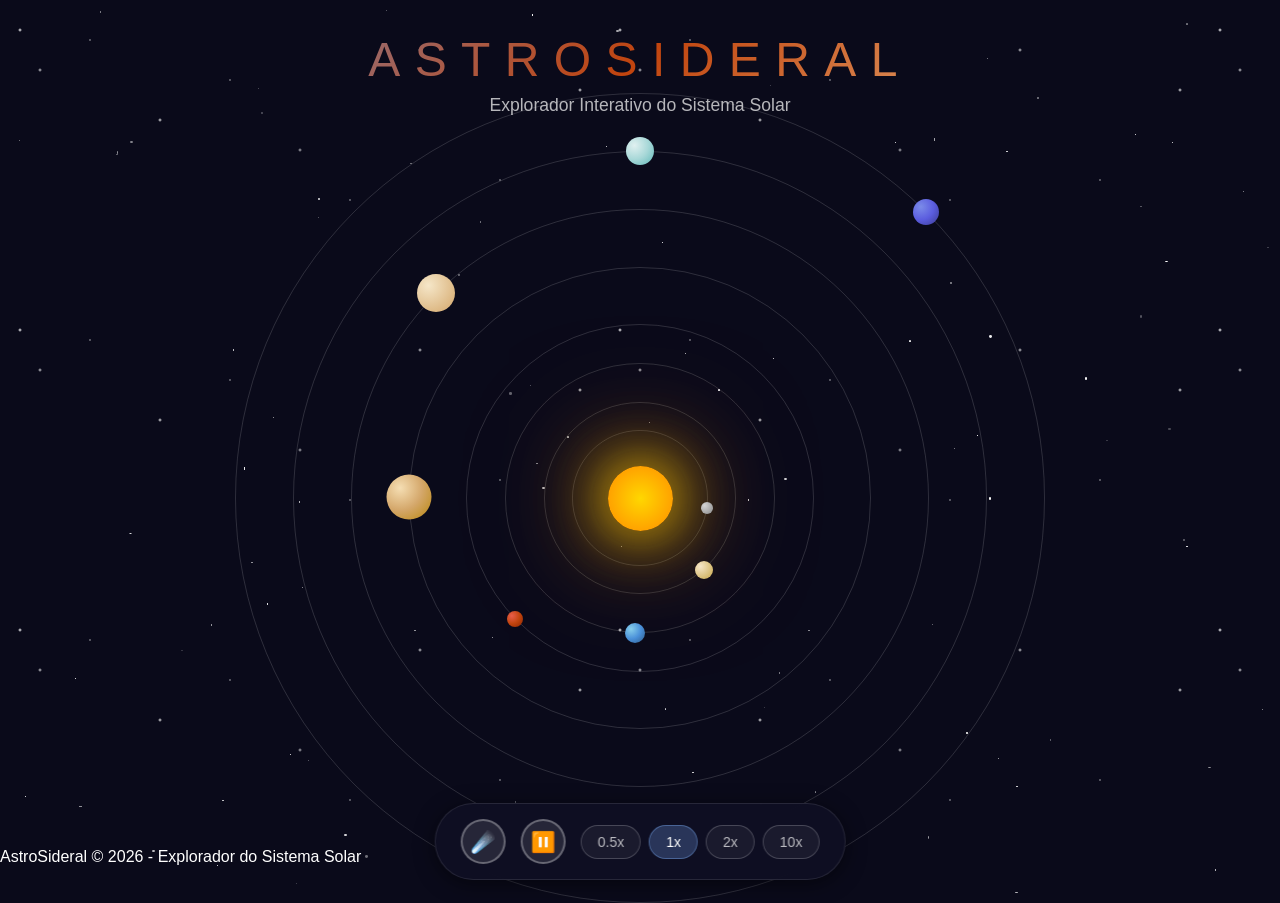
<file: frontend/index.html>
<!DOCTYPE html>
<html lang="pt-BR">
<head>
    <meta charset="UTF-8">
    <meta name="viewport" content="width=device-width, initial-scale=1.0">
    <title>AstroSideral - Explorador do Sistema Solar</title>
    <link rel="stylesheet" href="assets/css/style.css">
</head>
<!--index.html-->
<body> 
    <div class="stars"></div>
    <header class="header">
        <h1>AstroSideral</h1>
        <p class="subtitle">Explorador Interativo do Sistema Solar</p>
    </header>
    <main class="main-content">
        <div class="solar-system">
            <div class="sun" data-planet="sun"></div>
            <div class="orbit orbit-mercury"></div>
            <div class="planet planet-mercury" data-planet="mercury"></div>
            <div class="orbit orbit-venus"></div>
            <div class="planet planet-venus" data-planet="venus"></div>
            <div class="orbit orbit-earth"></div>
            <div class="planet planet-earth" data-planet="earth"></div>
            <div class="orbit orbit-mars"></div>
            <div class="planet planet-mars" data-planet="mars"></div>
            <div class="orbit orbit-jupiter"></div>
            <div class="planet planet-jupiter" data-planet="jupiter"></div>
            <div class="orbit orbit-saturn"></div>
            <div class="planet planet-saturn" data-planet="saturn"></div>
            <div class="orbit orbit-uranus"></div>
            <div class="planet planet-uranus" data-planet="uranus"></div>
            <div class="orbit orbit-neptune"></div>
            <div class="planet planet-neptune" data-planet="neptune"></div>
        </div>
        <aside class="info-panel" id="infoPanel">
            <button class="close-btn" id="closePanel">&times;</button>
            <div class="panel-content">
                <h2 class="planet-name" id="planetName">Selecione um planeta</h2>
                <div class="planet-details">
                    <div class="detail-item">
                        <span class="detail-label">Tipo:</span>
                        <span class="detail-value" id="planetType">-</span>
                    </div>
                    <div class="detail-item">
                        <span class="detail-label">Tamanho relativo:</span>
                        <span class="detail-value" id="planetSize">-</span>
                    </div>
                    <div class="detail-item">
                        <span class="detail-label">Distância do Sol:</span>
                        <span class="detail-value" id="planetDistance">-</span>
                    </div>
                </div>
                <p class="planet-info" id="planetInfo">
                    Clique em um planeta para ver suas informações detalhadas.
                </p>
                <div class="planet-visual" id="planetVisual"></div>
            </div>
        </aside>
    </main>
    <footer class="footer">
        <p>AstroSideral © 2026 - Explorador do Sistema Solar</p>
    </footer>
    <script src="assets/js/app.js"></script>
    <script src="assets/js/asteroid-control.js"></script>
    <script src="assets/js/time-control.js"></script>
    <script src="assets/js/space-events.js"></script>
    <script src="assets/js/camera-control.js"></script>
</body>
</html>
</file>
<file: frontend/assets/css/style.css>
/*style.css*/
* {
    margin: 0;
    padding: 0;
    box-sizing: border-box;
}
:root {
    --bg-color: #0a0a1a;
    --text-color: #ffffff;
    --accent-color: #6b93d6;
    --panel-bg: rgba(15, 15, 35, 0.95);
    --border-color: rgba(255, 255, 255, 0.1);
}
button {
    max-width: 100%;
}
body {
    font-family: 'Segoe UI', Tahoma, Geneva, Verdana, sans-serif;
    background: var(--bg-color);
    color: var(--text-color);
    min-height: 100vh;
    overflow-x: hidden;
}
.stars {
    position: fixed;
    top: 0;
    left: 0;
    width: 100%;
    height: 100%;
    pointer-events: none;
    z-index: 0;
}
.stars::before {
    content: '';
    position: absolute;
    top: 0;
    left: 0;
    width: 100%;
    height: 100%;
    background: 
        radial-gradient(2px 2px at 20px 30px, #fff, transparent),
        radial-gradient(2px 2px at 40px 70px, rgba(255,255,255,0.8), transparent),
        radial-gradient(1px 1px at 90px 40px, #fff, transparent),
        radial-gradient(2px 2px at 160px 120px, rgba(255,255,255,0.9), transparent),
        radial-gradient(1px 1px at 230px 80px, #fff, transparent),
        radial-gradient(2px 2px at 300px 150px, rgba(255,255,255,0.7), transparent),
        radial-gradient(1px 1px at 350px 200px, #fff, transparent),
        radial-gradient(2px 2px at 420px 50px, rgba(255,255,255,0.8), transparent),
        radial-gradient(1px 1px at 500px 180px, #fff, transparent),
        radial-gradient(2px 2px at 580px 90px, rgba(255,255,255,0.9), transparent);
    background-size: 600px 300px;
    animation: twinkle 8s ease-in-out infinite;
}
@keyframes twinkle {
    0%, 100% { opacity: 0.8; }
    50% { opacity: 1; }
}
.header {
    text-align: center;
    padding: 2rem 1rem;
    position: relative;
    z-index: 1;
}
.header h1 {
    font-size: 3rem;
    font-weight: 300;
    letter-spacing: 0.3em;
    text-transform: uppercase;
    background: linear-gradient(135deg, #6b93d6, #c1440e, #f4d59e);
    -webkit-background-clip: text;
    -webkit-text-fill-color: transparent;
    background-clip: text;
    margin-bottom: 0.5rem;
}
.subtitle {
    font-size: 1.1rem;
    color: rgba(255, 255, 255, 0.7);
    font-weight: 300;
}
.main-content {
    display: flex;
    position: relative;
    z-index: 1;
    min-height: calc(100vh - 200px);
}
.solar-system {
    flex: 1;
    display: flex;
    justify-content: center;
    align-items: center;
    min-height: 600px;
    position: relative;
    padding: 2rem;
}
.sun {
    width: 65px;
    height: 65px;
    background: radial-gradient(circle, #ffd700, #ff8c00);
    border-radius: 50%;
    position: absolute;
    box-shadow: 
        0 0 60px #ffd700,
        0 0 100px #ff8c00,
        0 0 140px rgba(255, 140, 0, 0.5);
    animation: sunPulse 3s ease-in-out infinite;
    z-index: 10;
    cursor: pointer;
    transition: transform 0.3s ease, box-shadow 0.3s ease;
}
@keyframes sunPulse {
    0%, 100% { 
        box-shadow: 
            0 0 60px #ffd700,
            0 0 100px #ff8c00,
            0 0 140px rgba(255, 140, 0, 0.5);
    }
    50% { 
        box-shadow: 
            0 0 80px #ffd700,
            0 0 120px #ff8c00,
            0 0 160px rgba(255, 140, 0, 0.6);
    }
}
.orbit {
    position: absolute;
    border: 1px solid rgba(255, 255, 255, 0.15);
    border-radius: 50%;
    pointer-events: none;
}
.orbit-mercury {
    width: 140px;
    height: 140px;
}
.orbit-venus {
    width: 200px;
    height: 200px;
}
.orbit-earth {
    width: 280px;
    height: 280px;
}
.orbit-mars {
    width: 360px;
    height: 360px;
}
.orbit-jupiter {
    width: 480px;
    height: 480px;
}
.orbit-saturn {
    width: 600px;
    height: 600px;
}
.orbit-uranus {
    width: 720px;
    height: 720px;
}
.orbit-neptune {
    width: 840px;
    height: 840px;
}
.planet {
    position: absolute;
    border-radius: 50%;
    cursor: pointer;
    transition: transform 0.3s ease;
    pointer-events: auto;
    z-index: 20;
}
.planet:hover {
    transform: scale(1.3);
    box-shadow: 0 0 20px currentColor;
}
.planet-mercury {
    width: 12px;
    height: 12px;
    background: radial-gradient(circle at 30% 30%, #d4d4d4, #8a8a8a);
    color: #b5b5b5;
}
.planet-venus {
    width: 18px;
    height: 18px;
    background: radial-gradient(circle at 30% 30%, #f5e6c8, #c9a84a);
    color: #e6c87a;
}
.planet-earth {
    width: 20px;
    height: 20px;
    background: radial-gradient(circle at 30% 30%, #87ceeb, #4a90d9, #2d5a87);
    color: #6b93d6;
}
.planet-mars {
    width: 16px;
    height: 16px;
    background: radial-gradient(circle at 30% 30%, #e85d4a, #c1440e, #8b2500);
    color: #c1440e;
}
.planet-jupiter {
    width: 45px;
    height: 45px;
    background: radial-gradient(circle at 30% 30%, #f5deb3, #d4a76a, #b8860b);
    color: #d8ca9d;
}
.planet-saturn {
    width: 38px;
    height: 38px;
    background: radial-gradient(circle at 30% 30%, #f5e6c8, #d4a76a);
    color: #f4d59e;
}
.planet-uranus {
    width: 28px;
    height: 28px;
    background: radial-gradient(circle at 30% 30%, #e0f0f0, #a8d8d8, #5fb8b8);
    color: #d1e7e7;
}
.planet-neptune {
    width: 26px;
    height: 26px;
    background: radial-gradient(circle at 30% 30%, #7b8be8, #5b5ddf, #3a3a8f);
    color: #5b5ddf;
}
.info-panel {
    position: fixed;
    right: -400px;
    top: 0;
    width: 350px;
    height: 100vh;
    background: var(--panel-bg);
    backdrop-filter: blur(10px);
    border-left: 1px solid var(--border-color);
    padding: 1.5rem;
    transition: right 0.4s cubic-bezier(0.4, 0, 0.2, 1);
    z-index: 100;
    overflow-y: auto;
    max-height: 100vh;
}
.info-panel.active {
    right: 0;
}
.close-btn {
    position: absolute;
    top: 1rem;
    right: 1rem;
    background: none;
    border: none;
    color: var(--text-color);
    font-size: 2rem;
    cursor: pointer;
    width: 40px;
    height: 40px;
    display: flex;
    align-items: center;
    justify-content: center;
    border-radius: 50%;
    transition: background 0.3s ease;
}
.close-btn:hover {
    background: rgba(255, 255, 255, 0.1);
}
.panel-content {
    margin-top: 2rem;
}
.planet-name {
    font-size: 1.8rem;
    font-weight: 300;
    margin-bottom: 1rem;
    color: var(--accent-color);
}
.planet-details {
    margin-bottom: 1rem;
}
.detail-item {
    display: flex;
    justify-content: space-between;
    padding: 0.5rem 0;
    border-bottom: 1px solid var(--border-color);
}
.detail-label {
    color: rgba(255, 255, 255, 0.7);
    font-weight: 500;
    font-size: 0.9rem;
}
.detail-value {
    color: var(--text-color);
    font-weight: 600;
    font-size: 0.9rem;
}
.planet-info {
    line-height: 1.6;
    color: rgba(255, 255, 255, 0.9);
    margin-bottom: 1rem;
    font-size: 0.9rem;
}
.planet-visual {
    width: 100%;
    height: 120px;
    border-radius: 10px;
    display: flex;
    align-items: center;
    justify-content: center;
    background: rgba(255, 255, 255, 0.05);
    border: 1px solid var(--border-color);
}
.planet-visual::before {
    content: '';
    width: 60px;
    height: 60px;
    border-radius: 50%;
    background: var(--accent-color);
    box-shadow: 0 0 40px var(--accent-color);
    animation: planetVisualPulse 2s ease-in-out infinite;
}
@keyframes planetVisualPulse {
    0%, 100% { 
        transform: scale(1);
        opacity: 0.8;
    }
    50% { 
        transform: scale(1.1);
        opacity: 1;
    }
}
.planet-dome-overlay {
    position: fixed;
    top: 0;
    left: 0;
    width: 100%;
    height: 100%;
    z-index: 200;
    pointer-events: none;
    opacity: 0;
    transition: opacity 0.3s ease;
}
.planet-dome-overlay.active {
    opacity: 1;
    pointer-events: none;
}
.planet-dome {
    position: absolute;
    bottom: 0;
    left: 50%;
    transform: translateX(-50%);
    width: 80%;
    height: 45%;
    border-radius: 50% 50% 0 0;
    background: radial-gradient(ellipse at center bottom, var(--dome-color) 0%, var(--dome-color) 30%, rgba(0,0,0,0.7) 60%, rgba(0,0,0,0.9) 100%);
    box-shadow: 0 0 60px var(--dome-color), inset 0 0 100px rgba(0,0,0,0.4);
    transition: all 0.3s ease;
}
.planet-dome-info{
    position: fixed;
    inset: 0;
    pointer-events: none;
    z-index: 220;
}
.dome-side.left .planet-dome-info-box:nth-child(1),
.dome-side.right .planet-dome-info-box:nth-child(1){
    position: fixed;
    bottom: 140px;
}

.dome-side.left .planet-dome-info-box:nth-child(2),
.dome-side.right .planet-dome-info-box:nth-child(2){
    position: fixed;
    bottom: 15px;
}

.dome-side.left .planet-dome-info-box{
    left: 15px;
}

.dome-side.right .planet-dome-info-box{
    right: 15px;
    text-align: right;
}
.planet-dome-info-box{
    background:rgba(0,0,0,.7);
    backdrop-filter:blur(10px);
    border:1px solid rgba(255,255,255,.15);
    border-radius:14px;
    padding:12px;
    width:170px;
    box-shadow:0 10px 30px rgba(0,0,0,.4);
    transition:transform .25s ease;
}
.planet-dome-info-box:hover{
    transform:translateY(-3px);
}
.planet-dome-info-box h3{
    font-size:.75rem;
    text-transform:uppercase;
    letter-spacing:2px;
    color:rgba(255,255,255,.5);
    margin-bottom:8px;
}
.planet-dome-info-box p{
    color:white;
    font-weight:600;
}
.planet-highlight-name{
    font-size:1.5rem;
    font-weight:700;
}
.planet-dome-close {
    position: absolute;
    top: 5px;
    right: 20px;
    background: rgba(255, 255, 255, 0.1);
    border: 1px solid rgba(255, 255, 255, 0.3);
    color: white;
    width: 50px;
    height: 50px;
    border-radius: 50%;
    font-size: 1.5rem;
    cursor: pointer;
    display: flex;
    align-items: center;
    justify-content: center;
    transition: all 0.3s ease;
}
.planet-dome-close:hover {
    background: rgba(255, 255, 255, 0.2);
    transform: scale(1.1);
}
.planet-dome-close,
.planet-dome-info,
.planet-dome-info-box {
    pointer-events: auto;
}
/* Modifique apenas estes dois blocos no seu style.css */

.planet-arrow {
    position: absolute;
    left: 50%; /* Garante que comece exatamente no centro horizontal do planeta */
    top: -35px; /* Define uma distância fixa para cima, independente do tamanho do planeta */
    width: 20px;
    height: 6px;
    background: #ff4444;
    border-radius: 999px;
    /* Adicionamos o translate(-50%) para centralizar o próprio corpo da seta com o eixo do planeta */
    transform: translateX(-50%) rotate(270deg); 
    filter: drop-shadow(0 0 10px rgba(255,68,68,.8));
    z-index: 25;
    opacity: 0;
    transition: opacity .3s ease;
    pointer-events: none;
}

.planet-arrow::after {
    content: "";
    position: absolute;
    left: -14px;
    top: 50%;
    transform: translateY(-50%);
    width: 0;
    height: 0;
    border-top: 10px solid transparent;
    border-bottom: 10px solid transparent;
    border-right: 16px solid #ff4444;
}
.planet-arrow.active {
    opacity: 1;
    animation: arrowBounce 1s ease-in-out infinite;
}
.fixed-info {
    position: fixed;
    inset: 0;
    pointer-events: none;
    z-index: 220;
}

.fixed-info .planet-dome-info-box,
.fixed-info .planet-dome-close {
    pointer-events: auto;
}
.solar-system.planet-selected {
    opacity: 0.7;
}
.solar-system.planet-selected .planet,
.solar-system.planet-selected .sun {
    opacity: 0.75;
    box-shadow: none;
}
.solar-system.planet-selected .planet.selected-planet {
    opacity: 1;
    box-shadow: none;
}
</file>
